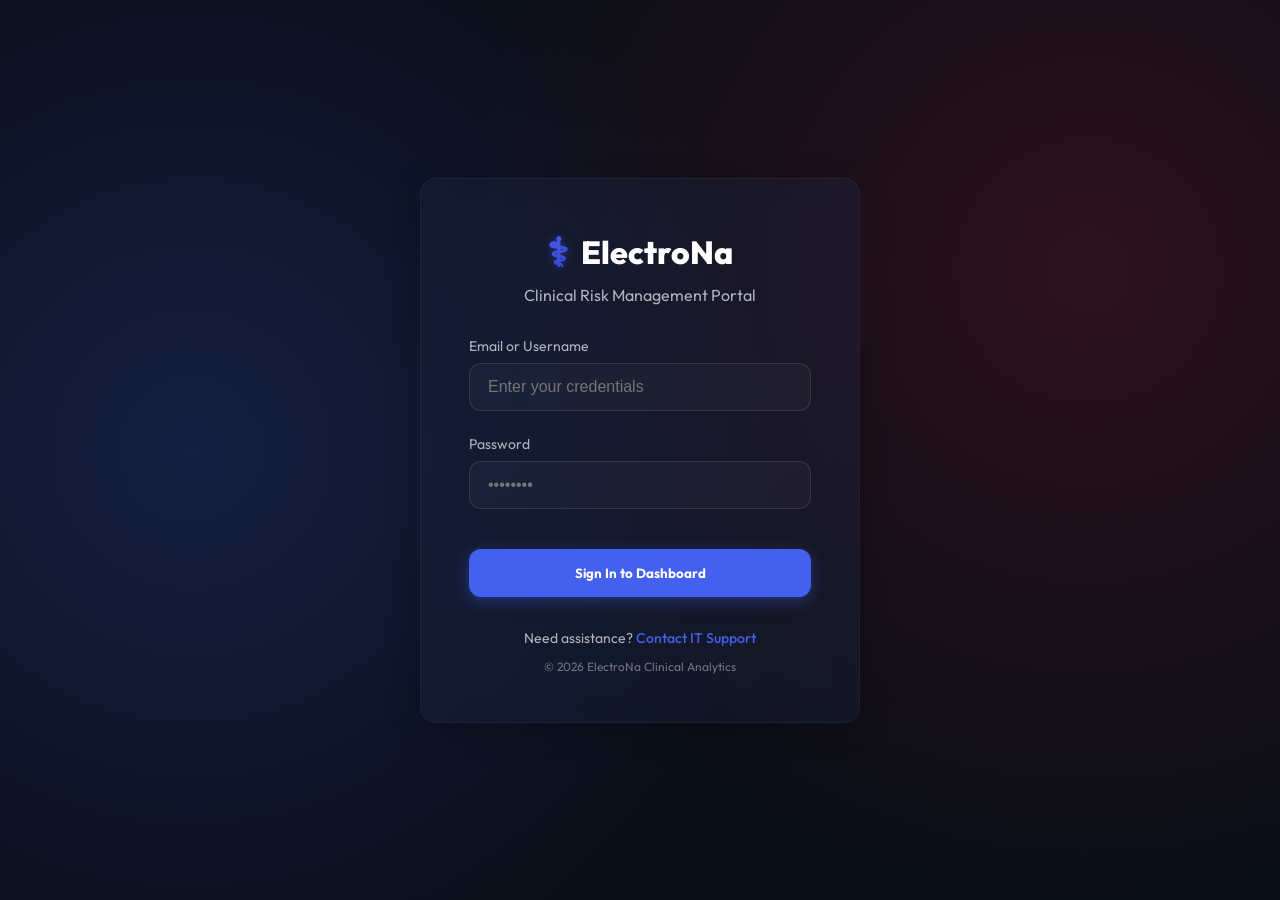
<file: dashboard/login.html>
<!DOCTYPE html>
<html lang="en">

<head>
    <meta charset="UTF-8">
    <meta name="viewport" content="width=device-width, initial-scale=1.0">
    <title>Login | ElectroNa Dashboard</title>
    <link href="https://fonts.googleapis.com/css2?family=Outfit:wght@300;400;500;600;700&display=swap" rel="stylesheet">
    <link rel="stylesheet" href="styles.css">
</head>

<body class="login-body">
    <div class="glass-panel login-card">
        <div class="login-header">
            <div class="logo">
                <span class="icon">⚕</span>
                <span>ElectroNa</span>
            </div>
            <p>Clinical Risk Management Portal</p>
        </div>

        <form class="login-form" id="loginForm">
            <div class="input-group">
                <label for="username">Email or Username</label>
                <input type="text" id="username" placeholder="Enter your credentials" required>
            </div>
            <div class="input-group">
                <label for="password">Password</label>
                <input type="password" id="password" placeholder="••••••••" required>
            </div>

            <div id="loginError"
                style="color: var(--danger); font-size: 14px; text-align: center; margin-bottom: 16px; display: none;">
                Invalid credentials. Please try again.
            </div>

            <div class="login-btn-container">
                <button type="submit" class="action-btn login-btn">Sign In to Dashboard</button>
            </div>
        </form>

        <div class="login-footer">
            <p>Need assistance? <a href="#">Contact IT Support</a></p>
            <p style="margin-top: 12px; font-size: 12px; opacity: 0.6;">&copy; 2026 ElectroNa Clinical Analytics</p>
        </div>
    </div>

    <script>
        document.getElementById('loginForm').addEventListener('submit', (e) => {
            e.preventDefault();
            const user = document.getElementById('username').value;
            const pass = document.getElementById('password').value;

            // Simple demo authentication
            if (user === 'admin' && pass === 'password') {
                localStorage.setItem('isLoggedIn', 'true');
                window.location.href = 'index.html';
            } else {
                const errorDiv = document.getElementById('loginError');
                errorDiv.style.display = 'block';
                setTimeout(() => errorDiv.style.display = 'none', 3000);
            }
        });

        // If already logged in, redirect to dashboard
        if (localStorage.getItem('isLoggedIn') === 'true') {
            window.location.href = 'index.html';
        }
    </script>
</body>

</html>
</file>
<file: dashboard/styles.css>
:root {
    --bg-dark: #0a0e17;
    --sidebar-bg: rgba(18, 26, 47, 0.6);
    --panel-bg: rgba(26, 35, 61, 0.4);
    --panel-border: rgba(255, 255, 255, 0.05);

    --primary: #4361ee;
    --primary-glow: rgba(67, 97, 238, 0.4);
    --secondary: #3f37c9;

    --text-main: #f8f9fa;
    --text-muted: #adb5bd;

    --danger: #ef233c;
    --danger-glow: rgba(239, 35, 60, 0.3);
    --warning: #fca311;
    --normal: #06d6a0;

    --radius-lg: 16px;
    --radius-md: 12px;

    --font-main: 'Outfit', sans-serif;
}

* {
    box-sizing: border-box;
    margin: 0;
    padding: 0;
}

body {
    font-family: var(--font-main);
    background-color: var(--bg-dark);
    color: var(--text-main);
    min-height: 100vh;
    background-image:
        radial-gradient(circle at 15% 50%, rgba(67, 97, 238, 0.15) 0%, transparent 50%),
        radial-gradient(circle at 85% 30%, rgba(239, 35, 60, 0.1) 0%, transparent 50%);
    overflow-x: hidden;
}

.dashboard-container {
    display: flex;
    min-height: 100vh;
}

/* Sidebar */
.sidebar {
    width: 260px;
    background: var(--sidebar-bg);
    backdrop-filter: blur(20px);
    border-right: 1px solid var(--panel-border);
    display: flex;
    flex-direction: column;
    padding: 24px;
}

.logo {
    display: flex;
    align-items: center;
    gap: 12px;
    margin-bottom: 40px;
}

.logo .icon {
    font-size: 28px;
    color: var(--primary);
    text-shadow: 0 0 10px var(--primary-glow);
}

.logo h1 {
    font-size: 24px;
    font-weight: 700;
    letter-spacing: 0.5px;
    background: linear-gradient(90deg, #fff, #adb5bd);
    -webkit-background-clip: text;
    -webkit-text-fill-color: transparent;
}

nav ul {
    list-style: none;
    display: flex;
    flex-direction: column;
    gap: 12px;
    flex: 1;
}

nav li {
    padding: 12px 16px;
    border-radius: var(--radius-md);
    cursor: pointer;
    font-weight: 500;
    color: var(--text-muted);
    display: flex;
    align-items: center;
    gap: 12px;
    transition: all 0.3s ease;
}

nav li:hover {
    background: rgba(255, 255, 255, 0.05);
    color: var(--text-main);
}

nav li.active {
    background: linear-gradient(135deg, rgba(67, 97, 238, 0.2), rgba(63, 55, 201, 0.05));
    border-left: 4px solid var(--primary);
    color: var(--primary);
}

.nav-icon {
    width: 20px;
    height: 20px;
}

.user-profile {
    display: flex;
    align-items: center;
    gap: 12px;
    margin-top: auto;
    padding-top: 24px;
    border-top: 1px solid var(--panel-border);
}

.avatar {
    width: 40px;
    height: 40px;
    border-radius: 50%;
    background: linear-gradient(135deg, var(--primary), var(--secondary));
    display: flex;
    align-items: center;
    justify-content: center;
    font-weight: 600;
    font-size: 14px;
}

.user-profile .name {
    font-size: 14px;
    font-weight: 600;
}

.user-profile .role {
    font-size: 12px;
    color: var(--text-muted);
}

/* Main Content */
.main-content {
    flex: 1;
    padding: 40px;
    display: flex;
    flex-direction: column;
    gap: 24px;
    max-height: 100vh;
    overflow-y: auto;
}

header {
    display: flex;
    justify-content: space-between;
    align-items: flex-end;
}

header h2 {
    font-size: 32px;
    font-weight: 700;
    margin-bottom: 4px;
}

.date {
    color: var(--text-muted);
    font-size: 14px;
}

.header-right {
    display: flex;
    align-items: center;
    gap: 20px;
}

.action-btn {
    background: var(--primary);
    color: white;
    border: none;
    padding: 10px 20px;
    border-radius: var(--radius-md);
    font-family: inherit;
    font-weight: 500;
    cursor: pointer;
    box-shadow: 0 4px 15px var(--primary-glow);
    transition: transform 0.2s, box-shadow 0.2s;
}

.action-btn:hover {
    transform: translateY(-2px);
    box-shadow: 0 6px 20px var(--primary-glow);
}

.notification {
    position: relative;
    font-size: 20px;
    cursor: pointer;
    padding: 8px;
    background: rgba(255, 255, 255, 0.05);
    border-radius: 50%;
}

.badge {
    position: absolute;
    top: 0;
    right: 0;
    background: var(--danger);
    font-size: 10px;
    font-weight: 700;
    width: 16px;
    height: 16px;
    display: flex;
    align-items: center;
    justify-content: center;
    border-radius: 50%;
}

/* Reusable Glass Panel */
.glass-panel {
    background: var(--panel-bg);
    backdrop-filter: blur(12px);
    border: 1px solid var(--panel-border);
    border-radius: var(--radius-lg);
    padding: 24px;
    box-shadow: 0 8px 32px rgba(0, 0, 0, 0.2);
    transition: transform 0.3s ease;
}

.glass-panel:hover {
    transform: translateY(-2px);
    border-color: rgba(255, 255, 255, 0.1);
}

/* Patient Card */
.patient-card {
    display: flex;
    justify-content: space-between;
    align-items: center;
    background: linear-gradient(135deg, rgba(26, 35, 61, 0.6), rgba(18, 26, 47, 0.8));
}

.patient-info h3 {
    font-size: 24px;
    margin-bottom: 4px;
}

.patient-id {
    color: var(--text-muted);
    font-size: 14px;
}

.patient-stats {
    display: flex;
    gap: 40px;
}

.stat {
    display: flex;
    flex-direction: column;
    gap: 4px;
}

.stat .label {
    font-size: 12px;
    text-transform: uppercase;
    color: var(--text-muted);
    letter-spacing: 1px;
}

.stat .value {
    font-size: 18px;
    font-weight: 600;
}

.stat .value.critical {
    color: var(--danger);
    text-shadow: 0 0 10px var(--danger-glow);
}

/* Grid Layout */
.grid-layout {
    display: grid;
    grid-template-columns: 300px 220px 1fr;
    gap: 24px;
    align-items: start;
}

.glass-panel h3 {
    font-size: 18px;
    font-weight: 600;
    margin-bottom: 20px;
    color: #fff;
    border-bottom: 1px solid rgba(255, 255, 255, 0.05);
    padding-bottom: 12px;
}

/* Mortality Risk Gauge */
.risk-card {
    display: flex;
    flex-direction: column;
    align-items: center;
}

.risk-gauge-container {
    position: relative;
    width: 200px;
    height: 200px;
    margin: 20px auto;
}

/* Chart container inside factors card */
.chart-container {
    position: relative;
    width: 100%;
    min-height: 220px;
}

.chart-container canvas {
    display: block;
    width: 100% !important;
    height: 220px !important;
}

.gauge-center {
    position: absolute;
    top: 70%;
    left: 50%;
    transform: translate(-50%, -50%);
    display: flex;
    flex-direction: column;
    align-items: center;
}

.gauge-center .score {
    font-size: 36px;
    font-weight: 700;
    color: var(--danger);
}

.gauge-center .status {
    font-size: 12px;
    font-weight: 600;
    text-transform: uppercase;
    letter-spacing: 0.5px;
}

.risk-desc {
    font-size: 13px;
    color: var(--text-muted);
    text-align: center;
    line-height: 1.5;
}

/* Factor List */
.factors-list {
    list-style: none;
    display: flex;
    flex-direction: column;
    gap: 16px;
}

.factor-header {
    display: flex;
    justify-content: space-between;
    margin-bottom: 8px;
    font-size: 14px;
    font-weight: 500;
}

.progress-bar {
    width: 100%;
    height: 6px;
    background: rgba(255, 255, 255, 0.05);
    border-radius: 3px;
    overflow: hidden;
}

.progress-bar .fill {
    height: 100%;
    border-radius: 3px;
}

.text-danger {
    color: var(--danger);
}

.text-warning {
    color: var(--warning);
}

.text-normal {
    color: var(--normal);
}

.bg-danger {
    background: var(--danger);
    box-shadow: 0 0 10px var(--danger-glow);
}

.bg-warning {
    background: var(--warning);
}

.bg-normal {
    background: var(--normal);
}

/* Trend Chart */
.chart-container {
    position: relative;
    height: 220px;
    width: 100%;
}

/* Recommendations */
.recommendations h3 {
    font-size: 20px;
    margin-bottom: 16px;
}

.rec-cards {
    display: grid;
    grid-template-columns: 1fr 1fr;
    gap: 20px;
}

.rec-card {
    display: flex;
    gap: 16px;
    padding: 20px;
}

.rec-card .icon {
    font-size: 28px;
}

.rec-card.alert-danger {
    border-left: 4px solid var(--danger);
    background: linear-gradient(90deg, rgba(239, 35, 60, 0.05), transparent);
}

.rec-card.alert-warning {
    border-left: 4px solid var(--warning);
    background: linear-gradient(90deg, rgba(252, 163, 17, 0.05), transparent);
}

.rec-content h4 {
    font-size: 16px;
    margin-bottom: 6px;
    font-weight: 600;
}

.rec-card.alert-danger h4 {
    color: var(--danger);
}

.rec-card.alert-warning h4 {
    color: var(--warning);
}

.rec-content p {
    font-size: 14px;
    color: var(--text-muted);
    line-height: 1.5;
}

/* Responsive */
@media (max-width: 1200px) {
    .grid-layout {
        grid-template-columns: 1fr 1fr;
    }

    .trend-card {
        grid-column: span 2;
    }
}

@media (max-width: 900px) {
    .dashboard-container {
        flex-direction: column;
    }

    .sidebar {
        width: 100%;
        flex-direction: row;
        align-items: center;
        padding: 16px;
    }

    nav ul {
        flex-direction: row;
    }

    .nav-icon {
        display: none;
    }

    .user-profile {
        margin-top: 0;
        padding-top: 0;
        border: none;
        margin-left: auto;
    }
}

/* Extra Form Styles */
.styled-input {
    background: rgba(255, 255, 255, 0.05);
    border: 1px solid rgba(255, 255, 255, 0.1);
    color: #fff;
    padding: 8px 12px;
    border-radius: 8px;
    font-family: inherit;
    font-size: 14px;
    width: 100%;
    outline: none;
    transition: 0.2s ease;
}

.styled-input:focus {
    border-color: var(--primary);
    background: rgba(67, 97, 238, 0.1);
}

.input-grid {
    display: flex;
    flex-direction: column;
    gap: 12px;
}

.input-group label {
    display: block;
    font-size: 13px;
    color: var(--text-muted);
    margin-bottom: 4px;
}

/* Database Patient Table */
.patient-table {
    width: 100%;
    border-collapse: collapse;
    margin-top: 10px;
}

.patient-table th,
.patient-table td {
    padding: 16px;
    text-align: left;
    border-bottom: 1px solid rgba(255, 255, 255, 0.05);
}

.patient-table th {
    font-size: 12px;
    text-transform: uppercase;
    color: var(--text-muted);
    font-weight: 600;
}

.patient-table tr {
    transition: 0.2s;
}

.patient-table tr:hover {
    background: rgba(255, 255, 255, 0.05);
}

.load-btn {
    background: transparent;
    border: 1px solid var(--primary);
    color: var(--primary);
    padding: 6px 12px;
    border-radius: 6px;
    cursor: pointer;
    font-family: inherit;
    font-weight: 500;
    transition: 0.2s;
}

.load-btn:hover {
    background: var(--primary);
    color: #fff;
    box-shadow: 0 0 10px var(--primary-glow);
}

/* Login Page Styles */
.login-body {
    display: flex;
    justify-content: center;
    align-items: center;
    min-height: 100vh;
    padding: 20px;
    background-image: 
        radial-gradient(circle at 15% 50%, rgba(67, 97, 238, 0.2) 0%, transparent 50%),
        radial-gradient(circle at 85% 30%, rgba(239, 35, 60, 0.15) 0%, transparent 50%);
}

.login-card {
    max-width: 440px;
    width: 100%;
    padding: 48px;
    animation: slideUp 0.6s ease-out forwards;
}

.login-header {
    text-align: center;
    margin-bottom: 32px;
}

.login-header .logo {
    display: flex;
    align-items: center;
    justify-content: center;
    gap: 12px;
    font-size: 32px;
    font-weight: 800;
    margin-bottom: 8px;
    color: #fff;
}

.login-header .logo .icon {
    font-size: 40px;
    background: linear-gradient(135deg, var(--primary), var(--secondary));
    -webkit-background-clip: text;
    -webkit-text-fill-color: transparent;
}

.login-header p {
    color: var(--text-muted);
}

.login-form .input-group {
    margin-bottom: 24px;
}

.login-form label {
    display: block;
    margin-bottom: 8px;
    font-size: 14px;
    color: var(--text-muted);
}

.login-form input {
    width: 100%;
    padding: 14px 18px;
    background: rgba(255, 255, 255, 0.03);
    border: 1px solid rgba(255, 255, 255, 0.1);
    border-radius: var(--radius-md);
    color: #fff;
    font-size: 16px;
    transition: 0.3s;
}

.login-form input:focus {
    outline: none;
    border-color: var(--primary);
    background: rgba(255, 255, 255, 0.07);
    box-shadow: 0 0 0 4px rgba(67, 97, 238, 0.1);
}

.login-btn-container {
    margin-top: 32px;
}

.login-btn {
    width: 100%;
    padding: 16px;
    margin-top: 8px;
    font-weight: 700;
}

.login-footer {
    margin-top: 32px;
    text-align: center;
    font-size: 14px;
    color: var(--text-muted);
}

.login-footer a {
    color: var(--primary);
    text-decoration: none;
    font-weight: 500;
}

.login-footer a:hover {
    text-decoration: underline;
}

@keyframes slideUp {
    from { opacity: 0; transform: translateY(20px); }
    to { opacity: 1; transform: translateY(0); }
}

/* ═══════════════════════════════════════════════════════════════════════════
   AI CLINICAL INSIGHT — styles
   ═══════════════════════════════════════════════════════════════════════════ */

/* ── Loader ────────────────────────────────────────────────────────────── */
.ai-loader-panel {
    display: flex;
    flex-direction: column;
    align-items: center;
    gap: 20px;
    padding: 48px;
    animation: fadeIn 0.4s ease;
}

.ai-loader-panel p {
    color: var(--text-muted);
    font-size: 15px;
    letter-spacing: 0.5px;
}

.ai-pulse-ring {
    width: 64px;
    height: 64px;
    border-radius: 50%;
    border: 3px solid transparent;
    border-top-color: var(--primary);
    border-right-color: rgba(67, 97, 238, 0.3);
    animation: spin 0.9s linear infinite;
    box-shadow: 0 0 20px rgba(67, 97, 238, 0.4);
}

@keyframes spin {
    to { transform: rotate(360deg); }
}

@keyframes fadeIn {
    from { opacity: 0; transform: translateY(10px); }
    to   { opacity: 1; transform: translateY(0); }
}

/* ── Empty state ───────────────────────────────────────────────────────── */
.ai-empty-state {
    display: flex;
    flex-direction: column;
    align-items: center;
    gap: 12px;
    padding: 60px 40px;
    text-align: center;
    animation: fadeIn 0.5s ease;
}

.ai-empty-icon {
    font-size: 56px;
    filter: drop-shadow(0 0 16px rgba(67, 97, 238, 0.4));
    animation: floatIcon 3s ease-in-out infinite;
}

@keyframes floatIcon {
    0%, 100% { transform: translateY(0); }
    50%       { transform: translateY(-8px); }
}

.ai-empty-state h3 {
    font-size: 22px;
    font-weight: 700;
    border: none;
    padding: 0;
    margin: 0;
    color: #fff;
}

.ai-empty-state p {
    color: var(--text-muted);
    font-size: 15px;
    max-width: 400px;
    line-height: 1.6;
}

/* ── Top row: Risk badge + Confidence ──────────────────────────────────── */
.ai-top-row {
    display: grid;
    grid-template-columns: 2fr 1fr;
    gap: 24px;
    animation: fadeIn 0.5s ease;
}

.ai-risk-badge-panel {
    border-left: 4px solid var(--primary);
    transition: border-left-color 0.4s ease;
}

.ai-badge-header {
    display: flex;
    align-items: center;
    justify-content: space-between;
    margin-bottom: 16px;
}

.ai-section-label {
    font-size: 12px;
    text-transform: uppercase;
    letter-spacing: 1.5px;
    color: var(--text-muted);
    font-weight: 600;
}

.ai-risk-chip {
    font-size: 13px;
    font-weight: 700;
    padding: 4px 14px;
    border-radius: 20px;
    letter-spacing: 0.5px;
    text-transform: uppercase;
}

.ai-risk-pct {
    font-size: 52px;
    font-weight: 800;
    line-height: 1;
    margin-bottom: 12px;
    letter-spacing: -1px;
}

.ai-risk-interp {
    font-size: 14px;
    color: var(--text-muted);
    line-height: 1.6;
}

/* Confidence panel */
.ai-confidence-panel {
    display: flex;
    flex-direction: column;
    gap: 16px;
}

.ai-confidence-ring-wrap {
    position: relative;
    width: 120px;
    height: 120px;
    margin: 0 auto;
}

.ai-conf-svg {
    width: 120px;
    height: 120px;
}

.ai-conf-circle {
    transition: stroke-dashoffset 1.2s cubic-bezier(0.4, 0, 0.2, 1);
}

.ai-conf-label {
    position: absolute;
    top: 50%;
    left: 50%;
    transform: translate(-50%, -50%);
    display: flex;
    flex-direction: column;
    align-items: center;
    gap: 2px;
}

.ai-conf-label span {
    font-size: 22px;
    font-weight: 800;
    color: #fff;
}

.ai-conf-label small {
    font-size: 10px;
    color: var(--text-muted);
    text-transform: uppercase;
    letter-spacing: 1px;
}

.ai-urgency-row {
    display: flex;
    align-items: center;
    justify-content: space-between;
}

.ai-urgency-chip {
    font-size: 12px;
    font-weight: 700;
    padding: 3px 12px;
    border-radius: 20px;
    text-transform: uppercase;
    letter-spacing: 0.5px;
}

.ai-urgency-reason {
    font-size: 12px;
    color: var(--text-muted);
    line-height: 1.5;
}

/* Chip colour variants (shared by risk + urgency chips) */
.chip-danger {
    background: rgba(239, 35, 60, 0.15);
    color: var(--danger);
    border: 1px solid rgba(239, 35, 60, 0.3);
}
.chip-warning {
    background: rgba(252, 163, 17, 0.15);
    color: var(--warning);
    border: 1px solid rgba(252, 163, 17, 0.3);
}
.chip-normal {
    background: rgba(6, 214, 160, 0.12);
    color: var(--normal);
    border: 1px solid rgba(6, 214, 160, 0.3);
}

/* ── Mid row: Findings + Complications ──────────────────────────────────── */
.ai-mid-row {
    display: grid;
    grid-template-columns: 1fr 1fr;
    gap: 24px;
    animation: fadeIn 0.6s ease;
}

/* ── Shared list style ──────────────────────────────────────────────────── */
.ai-list {
    list-style: none;
    display: flex;
    flex-direction: column;
    gap: 10px;
}

.ai-list-item {
    display: flex;
    align-items: flex-start;
    gap: 10px;
    padding: 10px 14px;
    border-radius: 10px;
    font-size: 13.5px;
    line-height: 1.55;
    background: rgba(255, 255, 255, 0.03);
    border: 1px solid rgba(255, 255, 255, 0.04);
    transition: background 0.2s;
}

.ai-list-item:hover {
    background: rgba(255, 255, 255, 0.06);
}

.ai-list-item strong {
    font-weight: 600;
}

.ai-list-warn {
    border-left: 3px solid var(--warning);
}

.ai-list-danger {
    border-left: 3px solid var(--danger);
}

.ai-list-icon {
    font-size: 16px;
    flex-shrink: 0;
    margin-top: 1px;
}

/* ── Actions list ───────────────────────────────────────────────────────── */
.ai-action-list {
    list-style: none;
    display: flex;
    flex-direction: column;
    gap: 10px;
    animation: fadeIn 0.7s ease;
}

.ai-action-item {
    display: flex;
    align-items: flex-start;
    gap: 14px;
    padding: 12px 16px;
    border-radius: 10px;
    background: rgba(67, 97, 238, 0.05);
    border: 1px solid rgba(67, 97, 238, 0.1);
    font-size: 13.5px;
    line-height: 1.55;
    transition: background 0.2s;
}

.ai-action-item:hover {
    background: rgba(67, 97, 238, 0.1);
}

.ai-action-num {
    min-width: 26px;
    height: 26px;
    border-radius: 50%;
    background: var(--primary);
    color: #fff;
    font-size: 12px;
    font-weight: 700;
    display: flex;
    align-items: center;
    justify-content: center;
    flex-shrink: 0;
    box-shadow: 0 0 8px rgba(67, 97, 238, 0.5);
}

/* ── Medical Report panel ───────────────────────────────────────────────── */
.ai-report-panel {
    border: 1px solid rgba(67, 97, 238, 0.2);
    background: rgba(10, 15, 30, 0.6);
    animation: fadeIn 0.8s ease;
}

.ai-report-header {
    display: flex;
    justify-content: space-between;
    align-items: flex-start;
    margin-bottom: 24px;
    padding-bottom: 16px;
    border-bottom: 1px solid rgba(255, 255, 255, 0.07);
}

.ai-report-title {
    font-size: 20px;
    font-weight: 700;
    color: #fff;
    margin-bottom: 4px;
}

.ai-report-subtitle {
    font-size: 12px;
    color: var(--text-muted);
    text-transform: uppercase;
    letter-spacing: 1px;
}

.ai-report-meta {
    font-size: 12px;
    color: var(--text-muted);
    text-align: right;
    background: rgba(255, 255, 255, 0.04);
    padding: 6px 14px;
    border-radius: 8px;
    border: 1px solid rgba(255, 255, 255, 0.06);
}

.ai-report-grid {
    display: grid;
    grid-template-columns: 1fr 1fr;
    gap: 24px;
    margin-bottom: 20px;
}

.ai-report-section {
    display: flex;
    flex-direction: column;
    gap: 8px;
}

.ai-report-section-title {
    font-size: 11px;
    font-weight: 700;
    text-transform: uppercase;
    letter-spacing: 1.5px;
    color: var(--primary);
    padding-bottom: 6px;
    border-bottom: 1px solid rgba(67, 97, 238, 0.2);
    margin-bottom: 6px;
}

.ai-report-table {
    width: 100%;
    border-collapse: collapse;
}

.ai-report-table tr:not(:last-child) td {
    border-bottom: 1px solid rgba(255, 255, 255, 0.04);
}

.rpt-key {
    font-size: 12px;
    color: var(--text-muted);
    padding: 7px 0;
    width: 45%;
    font-weight: 500;
}

.rpt-val {
    font-size: 13px;
    color: #fff;
    padding: 7px 0;
    font-weight: 600;
}

.rpt-status-chip {
    font-size: 11px;
    font-weight: 600;
    padding: 2px 10px;
    border-radius: 12px;
    text-transform: uppercase;
    letter-spacing: 0.5px;
    white-space: nowrap;
}

.ai-report-risk-row {
    display: flex;
    gap: 24px;
    flex-wrap: wrap;
}

.ai-report-risk-item {
    display: flex;
    flex-direction: column;
    gap: 4px;
    flex: 1;
    min-width: 100px;
}

.ai-report-risk-label {
    font-size: 11px;
    color: var(--text-muted);
    text-transform: uppercase;
    letter-spacing: 1px;
    font-weight: 600;
}

.ai-report-risk-val {
    font-size: 16px;
    font-weight: 700;
    color: #fff;
}

.ai-doctor-notes {
    font-size: 13.5px;
    line-height: 1.7;
    color: var(--text-muted);
    background: rgba(255, 255, 255, 0.03);
    border: 1px solid rgba(255, 255, 255, 0.06);
    border-left: 3px solid var(--primary);
    border-radius: 8px;
    padding: 14px 18px;
    font-style: italic;
}

.ai-report-footer {
    margin-top: 24px;
    padding-top: 16px;
    border-top: 1px solid rgba(255, 255, 255, 0.05);
    font-size: 11px;
    color: var(--text-muted);
    text-align: center;
    letter-spacing: 0.3px;
}

/* ── Responsive AI tab ──────────────────────────────────────────────────── */
@media (max-width: 1100px) {
    .ai-top-row  { grid-template-columns: 1fr; }
    .ai-top3-row { grid-template-columns: 1fr; }
    .ai-mid-row  { grid-template-columns: 1fr; }
    .ai-report-grid { grid-template-columns: 1fr; }
    .ai-bottom-row  { grid-template-columns: 1fr; }
}

/* ── ❶ Real-Time Alert Banners ──────────────────────────────────────────── */
.ai-alert-banner {
    border-radius: 12px;
    padding: 14px 18px;
    display: flex;
    flex-direction: column;
    gap: 6px;
    animation: fadeIn 0.4s ease;
    border-left: 4px solid;
}
.ai-alert-critical {
    background: rgba(239, 35, 60, 0.12);
    border-left-color: var(--danger);
    box-shadow: 0 0 16px rgba(239, 35, 60, 0.15);
}
.ai-alert-warning {
    background: rgba(252, 163, 17, 0.1);
    border-left-color: var(--warning);
    box-shadow: 0 0 16px rgba(252, 163, 17, 0.12);
}
.ai-alert-top {
    display: flex;
    align-items: center;
    gap: 10px;
    font-weight: 600;
    font-size: 14px;
    color: #fff;
}
.ai-alert-icon { font-size: 18px; flex-shrink: 0; }
.ai-alert-urgency {
    font-size: 12.5px;
    color: var(--text-muted);
    padding-left: 28px;
    line-height: 1.5;
}

/* ── ❷ 3-column top row ─────────────────────────────────────────────────── */
.ai-top3-row {
    display: grid;
    grid-template-columns: 1.6fr 1fr 1.4fr;
    gap: 24px;
    animation: fadeIn 0.5s ease;
}

/* ── ❷ Risk Trend Panel ─────────────────────────────────────────────────── */
.ai-trend-panel {
    display: flex;
    flex-direction: column;
    gap: 12px;
}
.ai-trend-timeline {
    display: flex;
    align-items: center;
    gap: 0;
    margin: 12px 0 4px;
    flex-wrap: wrap;
}
.ai-trend-node {
    display: flex;
    flex-direction: column;
    align-items: center;
    gap: 6px;
    min-width: 70px;
}
.ai-trend-dot {
    width: 14px;
    height: 14px;
    border-radius: 50%;
    flex-shrink: 0;
    transition: transform 0.3s;
}
.ai-trend-dot:hover { transform: scale(1.4); }
.ai-trend-val {
    font-size: 16px;
    font-weight: 700;
}
.ai-trend-label {
    font-size: 10px;
    color: var(--text-muted);
    text-align: center;
    text-transform: uppercase;
    letter-spacing: 0.5px;
}
.ai-trend-line {
    flex: 1;
    height: 2px;
    background: rgba(255,255,255,0.1);
    min-width: 20px;
    margin-bottom: 26px;
}
.ai-trend-interp {
    font-size: 12px;
    color: var(--text-muted);
    line-height: 1.5;
    font-style: italic;
}

/* ── ❸ Abnormal Value Grid ──────────────────────────────────────────────── */
.ai-abnormal-grid {
    display: grid;
    grid-template-columns: repeat(5, 1fr);
    gap: 14px;
    margin-top: 4px;
}
@media (max-width: 1200px) {
    .ai-abnormal-grid { grid-template-columns: repeat(3, 1fr); }
}
@media (max-width: 800px) {
    .ai-abnormal-grid { grid-template-columns: repeat(2, 1fr); }
}
.ai-abnormal-card {
    border-radius: 12px;
    padding: 14px;
    border: 1px solid rgba(255,255,255,0.06);
    background: rgba(255,255,255,0.03);
    display: flex;
    flex-direction: column;
    gap: 8px;
    cursor: default;
    transition: transform 0.2s, box-shadow 0.2s;
    position: relative;
}
.ai-abnormal-card:hover { transform: translateY(-2px); }
.ai-abnormal-danger  { border-left: 3px solid var(--danger);  background: rgba(239,35,60,0.05); }
.ai-abnormal-warning { border-left: 3px solid var(--warning); background: rgba(252,163,17,0.05); }
.ai-abnormal-normal  { border-left: 3px solid var(--normal);  background: rgba(6,214,160,0.04); }
.ai-abnormal-top {
    display: flex;
    align-items: center;
    gap: 8px;
    flex-wrap: wrap;
}
.ai-abnormal-icon { font-size: 16px; flex-shrink: 0; }
.ai-abnormal-name {
    font-size: 13px;
    font-weight: 600;
    color: #fff;
    flex: 1;
}
.ai-abnormal-chip {
    font-size: 10px;
    font-weight: 700;
    padding: 2px 8px;
    border-radius: 10px;
    text-transform: uppercase;
    letter-spacing: 0.5px;
}
.ai-abnormal-val {
    font-size: 20px;
    font-weight: 800;
    color: #fff;
    line-height: 1;
}
.ai-abnormal-unit { font-size: 12px; font-weight: 400; color: var(--text-muted); }
.ai-abnormal-range { font-size: 11px; color: var(--text-muted); }
.ai-abnormal-tooltip {
    font-size: 11.5px;
    color: var(--text-muted);
    line-height: 1.5;
    border-top: 1px solid rgba(255,255,255,0.05);
    padding-top: 8px;
    margin-top: 4px;
}

/* ── ❹ Risk Contribution / Explainability ───────────────────────────────── */
.ai-contrib-list {
    display: flex;
    flex-direction: column;
    gap: 16px;
    margin-top: 4px;
}
.ai-contrib-row { display: flex; flex-direction: column; gap: 6px; }
.ai-contrib-header {
    display: flex;
    justify-content: space-between;
    align-items: center;
}
.ai-contrib-param {
    font-size: 13.5px;
    font-weight: 600;
    color: #fff;
}
.ai-contrib-pct {
    font-size: 14px;
    font-weight: 700;
}
.ai-contrib-bar-bg {
    width: 100%;
    height: 8px;
    background: rgba(255,255,255,0.06);
    border-radius: 4px;
    overflow: hidden;
}
.ai-contrib-bar-fill {
    height: 100%;
    border-radius: 4px;
    width: 0;
}
.ai-contrib-explain {
    font-size: 12px;
    color: var(--text-muted);
    line-height: 1.5;
}

/* ── ❺ Differential Diagnosis ───────────────────────────────────────────── */
.ai-diff-grid {
    display: grid;
    grid-template-columns: repeat(auto-fill, minmax(260px, 1fr));
    gap: 14px;
    margin-top: 4px;
}
.ai-diff-card {
    padding: 14px 16px;
    border-radius: 12px;
    background: rgba(255,255,255,0.03);
    border: 1px solid rgba(255,255,255,0.06);
    display: flex;
    flex-direction: column;
    gap: 8px;
    transition: background 0.2s, transform 0.2s;
}
.ai-diff-card:hover { background: rgba(255,255,255,0.06); transform: translateY(-2px); }
.ai-diff-top {
    display: flex;
    align-items: center;
    justify-content: space-between;
    gap: 10px;
}
.ai-diff-condition {
    font-size: 13.5px;
    font-weight: 600;
    color: #fff;
    flex: 1;
}
.ai-diff-prob {
    font-size: 11px;
    font-weight: 700;
    padding: 2px 10px;
    border-radius: 12px;
    text-transform: uppercase;
    white-space: nowrap;
}
.ai-diff-basis {
    font-size: 12px;
    color: var(--text-muted);
    line-height: 1.5;
}

/* ── ❽ Bottom Row: Quick Summary + What-If ──────────────────────────────── */
.ai-bottom-row {
    display: grid;
    grid-template-columns: 1.4fr 1fr;
    gap: 24px;
    animation: fadeIn 0.8s ease;
}
.ai-quick-summary-panel h3,
.ai-whatif-panel h3 { margin-bottom: 16px; }

.ai-whatif-list {
    list-style: none;
    display: flex;
    flex-direction: column;
    gap: 12px;
    margin-bottom: 20px;
}
.ai-whatif-item {
    display: flex;
    align-items: flex-start;
    gap: 10px;
    font-size: 13.5px;
    color: var(--text-muted);
    line-height: 1.6;
    padding: 10px 14px;
    background: rgba(67,97,238,0.05);
    border-radius: 10px;
    border: 1px solid rgba(67,97,238,0.1);
}
.ai-whatif-icon { font-size: 16px; flex-shrink: 0; }

/* ── Severity Guide ─────────────────────────────────────────────────────── */
.ai-severity-guide {
    display: flex;
    align-items: center;
    gap: 14px;
    font-size: 12px;
    color: var(--text-muted);
    padding-top: 14px;
    border-top: 1px solid rgba(255,255,255,0.05);
    flex-wrap: wrap;
}
.sev-dot {
    width: 10px;
    height: 10px;
    border-radius: 50%;
    flex-shrink: 0;
}
.sev-green  { background: var(--normal);  box-shadow: 0 0 6px var(--normal); }
.sev-yellow { background: var(--warning); box-shadow: 0 0 6px var(--warning); }
.sev-red    { background: var(--danger);  box-shadow: 0 0 6px var(--danger); }
</file>
